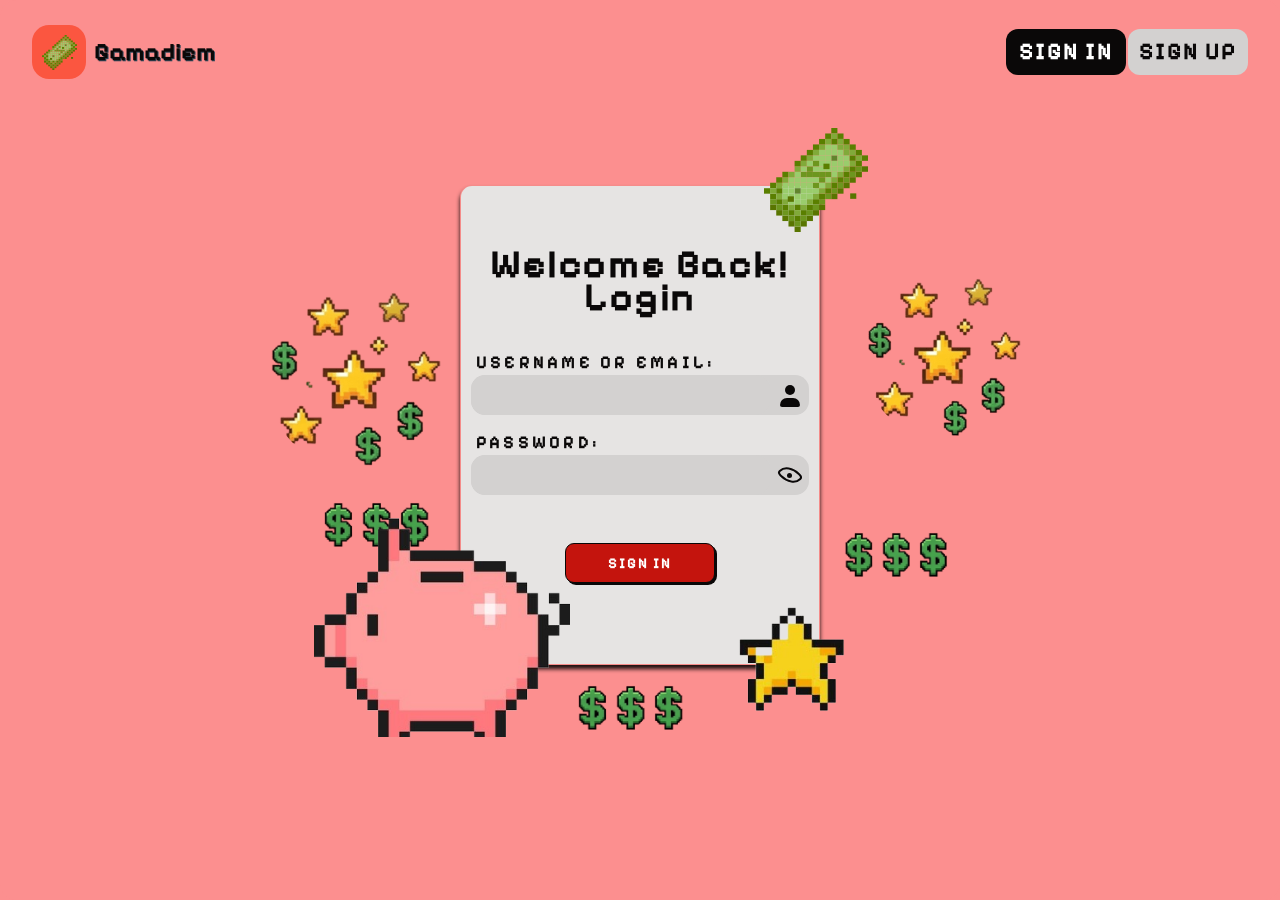
<file: index.html>
<!DOCTYPE html>
<html lang="id">

<head>
    <meta charset="UTF-8">
    <meta name="viewport" content="width=device-width, initial-scale=1.0">
    <title>Gamadiem — Financial & Lifestyle Optimizer UGM</title>
    <link rel="stylesheet" href="css/sign-in_sign-up.css">
</head>

<body>


    <div id="authView" class="auth-view">
        <header class="topbar">
            <a class="brand" href="#" aria-label="Gamadiem">
                <span class="brand-mark"><img src="assets/gamadiem-logo.svg" alt=""></span>
                <span class="brand-name">Gamadiem</span>
            </a>
            <nav class="auth-nav" aria-label="Akun">
                <button id="tabBtnSignIn" class="auth-nav-button active" type="button"
                    onclick="switchAuthMode('signin')">SIGN IN</button>
                <button id="tabBtnSignUp" class="auth-nav-button" type="button" onclick="switchAuthMode('signup')">SIGN
                    UP</button>
            </nav>
        </header>

        <main class="auth-stage">
            <img class="decor decor-bill" src="assets/gamadiem-logo.svg" alt="" aria-hidden="true">
            <img class="decor decor-left-stars" src="assets/star-cluster.png" alt="" aria-hidden="true">
            <img class="decor decor-right-stars" src="assets/star-cluster.png" alt="" aria-hidden="true">
            <img class="decor decor-left-cash" src="assets/cash-cluster.png" alt="" aria-hidden="true">
            <img class="decor decor-right-cash" src="assets/cash-cluster.png" alt="" aria-hidden="true">
            <img class="decor decor-bottom-cash" src="assets/cash-row.png" alt="" aria-hidden="true">
            <img class="decor decor-piggy" src="assets/piggy-bank.png" alt="" aria-hidden="true">
            <img class="decor decor-star" src="assets/pixel-star.png" alt="" aria-hidden="true">
            <!-- Placeholder: replace with the Figma export at assets/sunglasses.png when available. -->
            <div class="decor decor-sunglasses" aria-hidden="true"><span></span></div>

            <section class="auth-card" aria-labelledby="authTitleText">
                <div class="auth-heading">
                    <p class="welcome-copy">Welcome Back!</p>
                    <h1 id="authTitleText">Login</h1>
                </div>
                <div class="auth-body">
                    <div id="authAlertBox" class="retro-alert hidden" role="status" aria-live="polite"></div>

                    <form id="signInForm">
                        <div class="form-group">
                            <label for="loginEmail">USERNAME OR EMAIL:</label>
                            <div class="input-shell">
                                <input type="text" id="loginEmail" autocomplete="username" required>
                                <span class="field-icon user-icon" aria-hidden="true"></span>
                            </div>
                        </div>
                        <div class="form-group">
                            <label for="loginPassword">PASSWORD:</label>
                            <div class="input-shell password-shell">
                                <input type="password" id="loginPassword" autocomplete="current-password" required>
                                <button type="button" class="field-icon icon-button eye-icon"
                                    aria-label="Tampilkan password"
                                    onclick="togglePassword('loginPassword', this)"></button>
                            </div>
                        </div>
                        <button type="submit" class="btn btn-primary auth-submit">SIGN IN</button>
                    </form>

                    <form id="signUpForm" class="hidden signup-form">
                        <div class="form-group">
                            <label for="regName">NAMA PANGGILAN</label>
                            <input type="text" id="regName" autocomplete="name" required>
                        </div>
                        <div class="form-group">
                            <label for="regEmail">USERNAME OR EMAIL</label>
                            <input type="text" id="regEmail" autocomplete="username" required>
                        </div>
                        <div class="form-group">
                            <label for="regPassword">PASSWORD</label>
                            <input type="password" id="regPassword" minlength="4" autocomplete="new-password" required>
                        </div>
                        <div class="form-row">
                            <div class="form-group flex-1">
                                <label for="regAllowance">UANG SAKU (RP)</label>
                                <input type="text" id="regAllowance" inputmode="numeric" placeholder="2.500.000"
                                    oninput="formatRupiah(this)" required>
                            </div>
                            <div class="form-group flex-1">
                                <label for="regSavings">TARGET NABUNG (RP)</label>
                                <input type="text" id="regSavings" inputmode="numeric" placeholder="300.000"
                                    oninput="formatRupiah(this)" required>
                            </div>
                        </div>
                        <div class="form-group">
                            <label for="regDays">SIKLUS DANA (HARI)</label>
                            <input type="number" id="regDays" value="30" min="1" max="60" required>
                        </div>
                        <button type="submit" class="btn btn-primary auth-submit">CREATE ACCOUNT</button>
                    </form>
                </div>
            </section>
        </main>
    </div>
    <!-- =========================================================
         VIEW 2: MAIN APP LAYOUT (SIDEBAR + MAIN CONTENT)
         ========================================================= -->
    <div id="appLayout" class="app-container hidden">

        <!-- SIDEBAR NAVIGATION (#331E38) -->
        <aside class="sidebar">
            <div class="sidebar-brand">
                <h2>Gamadiem</h2>
                <span class="badge-ugm">UGM Edition</span>
            </div>

            <div class="user-profile-summary">
                <div class="avatar-circle" id="userAvatar">E</div>
                <div class="user-info">
                    <span class="user-name" id="displayUserName">Pengguna</span>
                    <span class="user-status">Mahasiswa UGM</span>
                </div>
            </div>

            <nav class="sidebar-menu">
                <button class="nav-btn active" onclick="switchTab('dashboardTab', this)">
                    <span class="icon">📊</span> Dashboard & Tracker
                </button>
                <button class="nav-btn" onclick="switchTab('historyTab', this)">
                    <span class="icon">📜</span> Histori Pembelian
                </button>
                <button class="nav-btn" onclick="switchTab('recommendationTab', this)">
                    <span class="icon">📍</span> Rekomendasi Kuliner
                </button>
            </nav>

            <div class="sidebar-footer">
                <button onclick="handleLogout()" class="btn-logout">
                    🔒 Keluar / Reset Data
                </button>
            </div>
        </aside>

        <!-- MAIN CONTENT AREA (#F0F3BD Background) -->
        <main class="main-content">

            <!-- TAB 1: DASHBOARD & INPUT SPENDING -->
            <section id="dashboardTab" class="tab-content active">
                <header class="content-header">
                    <div>
                        <h1>Atur & Kelola Alokasi Harian</h1>
                        <p>Pantau sisa dana bersih dan simulasikan pengeluaran harianmu.</p>
                    </div>
                    <div class="cycle-pill">
                        <span>Sisa Periode:</span>
                        <strong id="displayDaysLeft">30 Hari</strong>
                    </div>
                </header>

                <!-- METRICS GRID -->
                <div class="metrics-grid">
                    <div class="metric-card card-teal">
                        <h3>Dana Bersih Siap Pakai</h3>
                        <div class="metric-value" id="netBalanceDisplay">Rp 0</div>
                        <p class="metric-sub">Sudah dipotong target tabungan.</p>
                    </div>

                    <div class="metric-card card-amber">
                        <h3>Virtual Piggy Bank</h3>
                        <div class="metric-value" id="piggyBankDisplay">Rp 0</div>
                        <p class="metric-sub">Terlokasi aman untuk tabungan.</p>
                    </div>

                    <div class="metric-card card-purple">
                        <h3>Batas Aman Harian</h3>
                        <div class="metric-value" id="dailyLimitDisplay">Rp 0 / hari</div>
                        <p class="metric-sub">Batas belanja agar tabungan aman.</p>
                    </div>
                </div>

                <!-- SPENDING INPUT FORM (WHAT DO YOU WANT TO BUY?) -->
                <div class="card form-card">
                    <h2>What do you want to buy today? 🛒</h2>
                    <p class="card-subtitle">Input pengeluaranmu hari ini untuk menguji kelayakan anggaran.</p>

                    <form id="expenseForm">
                        <div class="form-row">
                            <div class="form-group flex-2">
                                <label for="expenseTitle">Nama Barang / Pengeluaran</label>
                                <input type="text" id="expenseTitle" placeholder="Contoh: Es Kopi Susu / Bayar Print"
                                    required>
                            </div>
                            <div class="form-group flex-1">
                                <label for="expenseAmount">Biaya (Rp)</label>
                                <input type="text" id="expenseAmount" placeholder="18.000" onkeyup="formatRupiah(this)"
                                    required>
                            </div>
                        </div>

                        <!-- CATEGORY SELECTION -->
                        <div class="form-group">
                            <label>Pilih Kategori</label>
                            <div class="category-grid">
                                <label class="category-option">
                                    <input type="radio" name="expenseCategory" value="Food" checked>
                                    <span class="cat-box">🍔 Makanan</span>
                                </label>
                                <label class="category-option">
                                    <input type="radio" name="expenseCategory" value="Transport">
                                    <span class="cat-box">🚗 Transport</span>
                                </label>
                                <label class="category-option">
                                    <input type="radio" name="expenseCategory" value="Keperluan Rumah">
                                    <span class="cat-box">🏠 Keperluan Rumah</span>
                                </label>
                                <label class="category-option">
                                    <input type="radio" name="expenseCategory" value="Tugas">
                                    <span class="cat-box">📚 Tugas / Akademik</span>
                                </label>
                            </div>
                        </div>

                        <div class="form-group">
                            <label for="expenseNote">Catatan Tambahan (Opsional)</label>
                            <input type="text" id="expenseNote"
                                placeholder="Catatan singkat (misal: beli di kantin MIPA)">
                        </div>

                        <button type="submit" class="btn btn-teal btn-full">
                            Simpan & Kurangi Anggaran Harian
                        </button>
                    </form>
                </div>
            </section>


            <!-- TAB 2: HISTORI PEMBELIAN -->
            <section id="historyTab" class="tab-content">
                <header class="content-header">
                    <div>
                        <h1>Histori Transaksi Pembelian</h1>
                        <p>Catatan lengkap semua pengeluaran yang pernah kamu input.</p>
                    </div>
                </header>

                <div class="card">
                    <div class="table-responsive">
                        <table class="history-table">
                            <thead>
                                <tr>
                                    <th>Tanggal / Waktu</th>
                                    <th>Item & Catatan</th>
                                    <th>Kategori</th>
                                    <th>Nominal</th>
                                    <th>Aksi</th>
                                </tr>
                            </thead>
                            <tbody id="historyTableBody">
                                <!-- Data transaksi dimasukkan lewat script.js -->
                            </tbody>
                        </table>
                    </div>
                </div>
            </section>


            <!-- TAB 3: REKOMENDASI KULINER & GMAPS API -->
            <section id="recommendationTab" class="tab-content">
                <header class="content-header">
                    <div>
                        <h1>Rekomendasi Kuliner Hemat UGM</h1>
                        <p>Cari rekomendasi tempat makan sesuai target harga dan anggaranmu.</p>
                    </div>
                </header>

                <div class="card form-card">
                    <div class="form-row">
                        <div class="form-group flex-2">
                            <label for="searchFoodName">Mau makan/minum apa?</label>
                            <input type="text" id="searchFoodName"
                                placeholder="Contoh: Nasi Rames / Es Teh / Ayam Geprek">
                        </div>
                        <div class="form-group flex-1">
                            <label for="searchMaxPrice">Batas Maksimal Harga (Rp)</label>
                            <input type="text" id="searchMaxPrice" placeholder="15.000" onkeyup="formatRupiah(this)">
                        </div>
                    </div>
                    <button onclick="handleFoodSearch()" class="btn btn-amber btn-full">
                        🔍 Cari Tempat Makan & Tampilkan Peta
                    </button>
                </div>

                <!-- 2-COLUMN SPLIT: RECS LIST & MAP EMBED -->
                <div class="recommendation-split">
                    <div class="recs-list" id="recommendationsList">
                        <!-- Kartu rekomendasi di-render via script.js -->
                    </div>

                    <div class="map-wrapper">
                        <div class="map-header">Peta Lokasi Interaktif UGM</div>
                        <iframe id="mapFrame" title="Google Maps Location"
                            src="https://maps.google.com/maps?q=Kantin+FMIPA+UGM&t=&z=15&ie=UTF8&iwloc=&output=embed">
                        </iframe>
                    </div>
                </div>
            </section>

        </main>
    </div>

    <!-- PENGHUBUNG JAVASCRIPT UTAMA -->
    <script src="js/finance.js"></script>
    <script src="js/sign-in_sign-up.js"></script>
</body>

</html>
</file>
<file: css/sign-in_sign-up.css>
@import url('https://fonts.googleapis.com/css2?family=Pixelify+Sans:wght@400;500;600;700&display=swap');

:root {
    --coral: #fc8f8f;
    --coral-deep: #fb5640;
    --paper: #e6e4e3;
    --input: #d3d1d0;
    --ink: #0a0808;
    --red: #c4140d;
    --green: #28b85d;
    --muted: #71696a;
    --white: #fff;
    --font-pixel: 'Pixelify Sans', monospace;
}

* {
    box-sizing: border-box;
}

html {
    min-width: 320px;
    background: var(--coral);
}

body {
    min-height: 100vh;
    margin: 0;
    overflow-x: hidden;
    border-radius: 16px;
    background: var(--coral);
    color: var(--ink);
    font-family: var(--font-pixel);
    line-height: 1.35;
}

button,
input {
    font: inherit;
}

button {
    color: inherit;
}

.hidden {
    display: none !important;
}

/* Sign-in screen */
.auth-view {
    position: relative;
    min-height: 100vh;
    overflow: hidden;
}

.topbar {
    position: relative;
    z-index: 2;
    display: flex;
    align-items: center;
    justify-content: space-between;
    gap: 20px;
    padding: 25px 32px;
}

.brand {
    display: inline-flex;
    align-items: center;
    gap: 8px;
    color: var(--ink);
    text-decoration: none;
}

.brand-mark {
    display: grid;
    width: 54px;
    height: 54px;
    place-items: center;
    border-radius: 17px;
    background: var(--coral-deep);
}

.brand-mark img {
    width: 35px;
    height: 35px;
    object-fit: contain;
}

.brand-name {
    font-size: 25px;
    font-weight: 700;
    line-height: 1;
    text-shadow: 1px 1px 0 #344b5c;
}

.auth-nav {
    display: flex;
    align-items: center;
    gap: 2px;
}

.auth-nav-button {
    width: 120px;
    min-height: 46px;
    border: 0;
    border-radius: 12px;
    background: var(--input);
    cursor: pointer;
    font-size: 24px;
    font-weight: 700;
    letter-spacing: 0.08em;
    transition: transform 120ms ease, background-color 120ms ease;
}

.auth-nav-button:hover {
    transform: translateY(-2px);
}

.auth-nav-button.active {
    background: var(--ink);
    color: var(--white);
}

.auth-stage {
    position: absolute;
    top: calc(50% - 25px);
    left: 50%;
    width: 360px;
    height: 480px;
    transform: translate(-50%, -50%);
}

.auth-card {
    position: relative;
    z-index: 1;
    width: 100%;
    height: 100%;
    overflow: visible;
    border: 1px solid rgba(255, 87, 85, 0.62);
    border-radius: 12px;
    background: var(--paper);
    box-shadow: 0 4px 4px rgba(0, 0, 0, 0.9);
}

.auth-heading {
    padding: 62px 12px 0;
    text-align: center;
}

.welcome-copy {
    margin: 0;
    font-size: 40px;
    font-weight: 700;
    letter-spacing: 0.04em;
    line-height: 0.82;
}

.auth-heading h1 {
    margin: 0;
    font-size: 40px;
    font-weight: 700;
    letter-spacing: 0.04em;
    line-height: 0.82;
}

.auth-body {
    padding: 0 10px;
    margin-top: 37px;
}

.form-group {
    display: flex;
    min-width: 0;
    flex-direction: column;
    margin: 0 0 10px;
}

.form-group label {
    margin: 0 0 5px 5px;
    font-size: 18px;
    font-weight: 700;
    letter-spacing: 0.18em;
    line-height: 1.3;
}

#signInForm .form-group:first-child label,
#signInForm .form-group:nth-child(2) label {
    margin-bottom: 1px;
}

#signInForm .form-group:nth-child(2) {
    margin-top: 16px;
}

.input-shell {
    display: flex;
    height: 40px;
    align-items: center;
    overflow: hidden;
    border-radius: 14px;
    background: var(--input);
}

.input-shell input,
.form-group>input {
    width: 100%;
    min-width: 0;
    height: 40px;
    padding: 0 12px;
    border: 0;
    border: 0;
    border-radius: 14px;
    outline: none;
    background: var(--input);
    color: var(--ink);
    font-size: 17px;
}

.input-shell input:focus,
.form-group>input:focus {
    box-shadow: inset 0 0 0 2px var(--ink);
}

.field-icon {
    display: grid;
    width: 39px;
    height: 100%;
    flex: 0 0 39px;
    place-items: center;
    font-family: Arial, sans-serif;
    font-size: 21px;
    font-weight: 700;
}

.icon-button {
    position: relative;
    padding: 0;
    border: 0;
    background: transparent;
    cursor: pointer;
}

.user-icon {
    position: relative;
}

.user-icon::before,
.user-icon::after {
    position: absolute;
    left: 50%;
    display: block;
    background: var(--ink);
    content: '';
    transform: translateX(-50%);
}

.user-icon::before {
    top: 10px;
    width: 10px;
    height: 10px;
    border-radius: 50%;
}

.user-icon::after {
    bottom: 8px;
    width: 20px;
    height: 9px;
    border-radius: 10px 10px 3px 3px;
}

.eye-icon {
    color: transparent;
}

.eye-icon::before {
    width: 18px;
    height: 12px;
    border: 2px solid var(--ink);
    border-radius: 75% 20%;
    content: '';
    transform: rotate(45deg);
}

.eye-icon::after {
    position: absolute;
    width: 5px;
    height: 5px;
    border-radius: 50%;
    background: var(--ink);
    content: '';
}

.eye-icon.is-visible::after {
    width: 7px;
    height: 7px;
}

.auth-submit {
    display: block;
    width: 150px;
    min-height: 40px;
    padding: 4px 10px;
    margin: 48px auto 0;
    border: 0;
    border-radius: 11px;
    background: var(--red);
    color: var(--white);
    cursor: pointer;
    font-size: 30px;
    font-weight: 700;
    letter-spacing: 0.12em;
    line-height: 1;
    transition: transform 120ms ease, filter 120ms ease;
}

.auth-submit:hover {
    filter: brightness(1.08);
    transform: translateY(-2px);
}

.retro-alert {
    position: relative;
    z-index: 2;
    padding: 8px 10px;
    margin: -20px 0 10px;
    border: 1px solid var(--ink);
    border-radius: 8px;
    background: var(--red);
    color: var(--white);
    font-size: 14px;
    font-weight: 600;
}

.retro-alert.alert-success {
    background: #168a43;
}

.decor {
    position: absolute;
    z-index: 2;
    max-width: none;
    height: auto;
    pointer-events: none;
    user-select: none;
}

.decor-bill {
    top: -57px;
    right: -58px;
    width: 124px;
    height: 104px;
    object-fit: contain;
}

.decor-left-stars {
    top: 96px;
    left: -195px;
    width: 186px;
    height: 189px;
    border-radius: 50%;
}

.decor-right-stars {
    top: 83px;
    left: 402px;
    width: 168px;
    height: 172px;
    border-radius: 50%;
}

.decor-left-cash {
    top: 296px;
    left: -144px;
    width: 129px;
    height: 88px;
    object-fit: contain;
}

.decor-right-cash {
    top: 327px;
    right: -143px;
    width: 126px;
    height: 86px;
    object-fit: contain;
}

.decor-bottom-cash {
    bottom: -73px;
    left: 110px;
    width: 129px;
    height: 60px;
    object-fit: contain;
}

.decor-piggy {
    bottom: -72px;
    left: -146px;
    width: 256px;
    height: 224px;
    border-radius: 51px;
    object-fit: cover;
}

.decor-star {
    right: -42px;
    bottom: -53px;
    width: 139px;
    height: 130px;
    object-fit: cover;
}

/* Replace this empty slot with the exported sunglasses illustration when available. */
.decor-sunglasses {
    top: -1px;
    left: -70px;
    width: 190px;
    height: 93px;
}

.signup-form {
    padding-bottom: 14px;
}

.signup-form .form-group {
    margin-bottom: 8px;
}

.signup-form .form-group label {
    font-size: 14px;
}

.signup-form .form-row {
    display: grid;
    grid-template-columns: repeat(2, minmax(0, 1fr));
    gap: 10px;
    align-items: end;
    margin-bottom: 23px;
    /* Tambahkan baris ini agar ada jarak ke bawah */
}

.signup-form .form-row .form-group {
    margin-bottom: 0;
}

.signup-form .form-row .form-group label {
    display: flex;
    align-items: flex-end;
    min-height: 2.6em;
    font-size: 13px;
    letter-spacing: 0.08em;
}

.signup-form .form-row .form-group {
    flex: 1;
}

.signup-form .form-group>input {
    font-size: 15px;
}

.signup-form .auth-submit {
    margin-top: 14px;
    font-size: 18px;
    letter-spacing: 0.06em;
}

.auth-stage.signup-mode {
    top: 50%;
    height: min(620px, calc(100vh - 130px));
    min-height: 540px;
}

.signup-mode .auth-card {
    overflow-y: auto;
}

.signup-mode .auth-heading {
    padding-top: 24px;
}

.signup-mode .auth-body {
    margin-top: 14px;
}

/* App dashboard */
.app-container {
    display: grid;
    min-height: 100vh;
    grid-template-columns: 248px minmax(0, 1fr);
    gap: 22px;
    padding: 24px;
}

.sidebar {
    position: sticky;
    top: 24px;
    display: flex;
    height: calc(100vh - 48px);
    min-height: 540px;
    flex-direction: column;
    padding: 24px 18px;
    border: 2px solid var(--ink);
    border-radius: 18px;
    background: var(--ink);
    color: var(--white);
}

.sidebar-brand h2 {
    margin: 0;
    font-size: 27px;
}

.badge-ugm {
    display: inline-block;
    padding: 2px 8px;
    border-radius: 999px;
    background: var(--coral);
    color: var(--ink);
    font-size: 13px;
    font-weight: 700;
}

.user-profile-summary {
    display: flex;
    align-items: center;
    gap: 10px;
    padding: 20px 0;
    margin: 18px 0;
    border-top: 1px solid #525252;
    border-bottom: 1px solid #525252;
}

.avatar-circle {
    display: grid;
    width: 42px;
    height: 42px;
    flex: 0 0 42px;
    place-items: center;
    border: 2px solid var(--ink);
    border-radius: 50%;
    background: var(--coral);
    color: var(--ink);
    font-size: 20px;
    font-weight: 700;
}

.user-info {
    display: grid;
    min-width: 0;
}

.user-name {
    overflow: hidden;
    font-size: 16px;
    font-weight: 700;
    text-overflow: ellipsis;
    white-space: nowrap;
}

.user-status {
    color: #d6d6d6;
    font-size: 13px;
}

.sidebar-menu {
    display: grid;
    gap: 8px;
}

.nav-btn,
.btn-logout {
    width: 100%;
    padding: 11px 12px;
    border: 1px solid transparent;
    border-radius: 10px;
    background: transparent;
    color: inherit;
    cursor: pointer;
    text-align: left;
    font-size: 15px;
}

.nav-btn:hover,
.nav-btn.active {
    border-color: var(--coral);
    background: var(--coral);
    color: var(--ink);
}

.nav-btn .icon {
    display: inline-block;
    width: 28px;
}

.sidebar-footer {
    margin-top: auto;
}

.btn-logout {
    border-color: #777;
}

.btn-logout:hover {
    background: #333;
}

.main-content {
    min-width: 0;
    padding: 10px 0;
}

.tab-content {
    display: none;
}

.tab-content.active {
    display: block;
}

.content-header {
    display: flex;
    align-items: flex-start;
    justify-content: space-between;
    gap: 20px;
    margin: 0 0 22px;
}

.content-header h1 {
    margin: 0;
    font-size: clamp(24px, 3vw, 36px);
}

.content-header p,
.card-subtitle {
    margin: 4px 0 0;
    color: var(--muted);
    font-size: 16px;
}

.cycle-pill {
    flex: 0 0 auto;
    padding: 9px 14px;
    border: 1px solid var(--ink);
    border-radius: 12px;
    background: var(--paper);
    font-size: 14px;
}

.cycle-pill strong {
    margin-left: 6px;
}

.metrics-grid {
    display: grid;
    grid-template-columns: repeat(3, minmax(0, 1fr));
    gap: 14px;
    margin-bottom: 18px;
}

.metric-card,
.card {
    padding: 18px;
    border: 1px solid var(--ink);
    border-radius: 14px;
    background: var(--paper);
    box-shadow: 3px 4px 0 var(--ink);
}

.metric-card h3 {
    margin: 0;
    font-size: 15px;
}

.metric-value {
    margin-top: 7px;
    font-size: clamp(20px, 2.4vw, 29px);
    font-weight: 700;
}

.card-teal .metric-value {
    color: #087e8b;
}

.card-amber .metric-value {
    color: #b26200;
}

.card-purple .metric-value {
    color: #713e88;
}

.metric-sub {
    margin: 5px 0 0;
    color: var(--muted);
    font-size: 13px;
}

.card {
    margin-bottom: 18px;
}

.card h2 {
    margin: 0;
    font-size: 23px;
}

.card-subtitle {
    margin: 3px 0 18px;
}

.form-row {
    display: flex;
    gap: 14px;
}

.flex-1 {
    flex: 1;
}

.flex-2 {
    flex: 2;
}

.form-card .form-group {
    flex: 1;
}

.form-card label {
    margin-left: 0;
    font-size: 14px;
}

.form-card input[type='text'],
.form-card input[type='number'] {
    height: 44px;
    border: 1px solid #6f6869;
    border-radius: 8px;
    background: #f7f5f4;
    font-size: 16px;
}

.category-grid {
    display: grid;
    grid-template-columns: repeat(4, minmax(0, 1fr));
    gap: 9px;
}

.category-option {
    position: relative;
    display: block;
    margin: 0;
}

.category-option input {
    position: absolute;
    width: 1px;
    height: 1px;
    opacity: 0;
}

.cat-box {
    display: grid;
    min-height: 44px;
    place-items: center;
    padding: 8px;
    border: 1px solid #6f6869;
    border-radius: 8px;
    background: #f7f5f4;
    cursor: pointer;
    text-align: center;
    font-size: 14px;
    transition: background-color 120ms ease, color 120ms ease;
}

.category-option input:focus-visible+.cat-box {
    outline: 3px solid var(--coral-deep);
    outline-offset: 2px;
}

.category-option input:checked+.cat-box {
    border-color: var(--ink);
    background: var(--ink);
    color: var(--white);
}

.btn {
    display: inline-flex;
    min-height: 44px;
    align-items: center;
    justify-content: center;
    padding: 10px 16px;
    border: 1px solid var(--ink);
    border-radius: 9px;
    box-shadow: 2px 2px 0 var(--ink);
    cursor: pointer;
    font-size: 15px;
    font-weight: 700;
}

.auth-card .auth-submit {
    display: flex;
    height: 40px;
    min-height: 40px;
}

.btn-full {
    width: 100%;
}

.btn-teal {
    background: #087e8b;
    color: var(--white);
}

.btn-amber {
    background: #f18f01;
    color: var(--ink);
}

.btn:hover {
    filter: brightness(1.08);
}

.table-responsive {
    overflow-x: auto;
}

.history-table {
    width: 100%;
    border-collapse: collapse;
    font-size: 15px;
}

.history-table th,
.history-table td {
    padding: 12px 10px;
    border-bottom: 1px solid #c9c4c3;
    text-align: left;
    vertical-align: top;
}

.history-table th {
    background: var(--input);
    font-size: 13px;
}

.history-table small {
    color: var(--muted);
    font-size: 13px;
}

.category-tag {
    display: inline-block;
    padding: 3px 8px;
    border-radius: 999px;
    background: var(--coral);
    font-size: 13px;
}

.expense-amount {
    color: var(--red);
    font-weight: 700;
    white-space: nowrap;
}

.delete-expense {
    padding: 4px 8px;
    border: 0;
    border-radius: 6px;
    background: transparent;
    color: var(--red);
    cursor: pointer;
}

.delete-expense:hover {
    background: #f5cecc;
}

.empty-state {
    padding: 18px;
    color: var(--muted);
    text-align: center !important;
}

.recommendation-split {
    display: grid;
    grid-template-columns: minmax(0, 1fr) minmax(0, 1fr);
    gap: 14px;
}

.rec-item {
    display: grid;
    width: 100%;
    gap: 3px;
    padding: 14px;
    margin-bottom: 10px;
    border: 1px solid var(--ink);
    border-left: 5px solid var(--green);
    border-radius: 10px;
    background: var(--paper);
    cursor: pointer;
    text-align: left;
}

.rec-item:hover {
    background: #f4d2d1;
}

.rec-title {
    font-size: 17px;
    font-weight: 700;
}

.rec-location {
    color: var(--muted);
    font-size: 14px;
}

.rec-price {
    font-size: 14px;
    font-weight: 700;
}

.map-wrapper {
    min-height: 300px;
    overflow: hidden;
    border: 1px solid var(--ink);
    border-radius: 12px;
    background: var(--paper);
}

.map-header {
    padding: 10px 14px;
    font-size: 16px;
    font-weight: 700;
}

.map-wrapper iframe {
    display: block;
    width: 100%;
    height: 270px;
    border: 0;
}

@media (max-width: 900px) {
    .app-container {
        grid-template-columns: 1fr;
        gap: 16px;
        padding: 16px;
    }

    .sidebar {
        position: static;
        height: auto;
        min-height: 0;
        padding: 16px;
    }

    .user-profile-summary {
        padding: 12px 0;
        margin: 12px 0;
    }

    .sidebar-menu {
        grid-template-columns: repeat(3, minmax(0, 1fr));
    }

    .nav-btn {
        text-align: center;
    }

    .sidebar-footer {
        margin-top: 14px;
    }

    .metrics-grid {
        grid-template-columns: repeat(2, minmax(0, 1fr));
    }

    .recommendation-split {
        grid-template-columns: 1fr;
    }
}

@media (max-width: 640px) {
    .topbar {
        gap: 10px;
        padding: 16px;
    }

    .brand {
        gap: 6px;
    }

    .brand-mark {
        width: 42px;
        height: 42px;
        border-radius: 13px;
    }

    .brand-mark img {
        width: 28px;
        height: 28px;
    }

    .brand-name {
        font-size: 19px;
    }

    .auth-nav-button {
        width: 82px;
        min-height: 40px;
        border-radius: 10px;
        font-size: 17px;
    }

    .auth-stage {
        top: calc(50% + 15px);
        width: min(360px, calc(100vw - 32px));
    }

    .auth-heading {
        padding-top: 66px;
    }

    .welcome-copy {
        font-size: 33px;
    }

    .auth-heading h1 {
        font-size: 33px;
    }

    .auth-body {
        margin-top: 30px;
    }

    .form-group label {
        font-size: 15px;
    }

    .decor-left-stars,
    .decor-right-stars,
    .decor-left-cash,
    .decor-right-cash,
    .decor-sunglasses {
        display: none;
    }

    .decor-bill {
        top: -32px;
        right: -12px;
        width: 82px;
        height: 72px;
    }

    .decor-piggy {
        bottom: -28px;
        left: -30px;
        width: 115px;
        height: 101px;
        border-radius: 24px;
    }

    .decor-star {
        right: -12px;
        bottom: -22px;
        width: 74px;
        height: 69px;
    }

    .decor-bottom-cash {
        bottom: -25px;
        left: 36%;
        width: 90px;
        height: 42px;
    }

    .auth-stage.signup-mode {
        top: calc(50% + 12px);
        height: min(650px, calc(100vh - 104px));
        min-height: 520px;
    }

    .signup-mode .auth-heading {
        padding-top: 18px;
    }

    .signup-mode .auth-body {
        margin-top: 12px;
    }

    .app-container {
        padding: 10px;
    }

    .sidebar-menu {
        grid-template-columns: 1fr;
    }

    .nav-btn {
        text-align: left;
    }

    .main-content {
        padding: 4px 0;
    }

    .content-header {
        flex-direction: column;
        gap: 10px;
    }

    .metrics-grid {
        grid-template-columns: 1fr;
    }

    .form-row {
        flex-direction: column;
        gap: 0;
    }

    .category-grid {
        grid-template-columns: repeat(2, minmax(0, 1fr));
    }

    .history-table {
        min-width: 680px;
    }

    .card {
        padding: 14px;
    }
}

@media (prefers-reduced-motion: reduce) {

    *,
    *::before,
    *::after {
        scroll-behavior: auto !important;
        transition-duration: 0.01ms !important;
    }
}
</file>
<file: css/dashboard.css>
:root {
  --red: #d90a0a;
  --selected: #fb5640;
  --pink: #fc8f8f;
  --card-pink: #ff2d55;
  --card-dark: #050000;
  --form: #852221;
  --wishlist: #633b48;
  --green: #34c759;
  --font: "Pixelify Sans", "Courier New", monospace;
}

* { box-sizing: border-box; }

html { min-width: 320px; }

body {
  min-width: 320px;
  min-height: 100vh;
  margin: 0;
  overflow-x: hidden;
  background: var(--pink);
  color: #050000;
  font-family: var(--font);
  font-weight: 500;
}

button, input { font: inherit; }
button, a { -webkit-tap-highlight-color: transparent; }

.sidebar {
  position: fixed;
  z-index: 3;
  inset: 0 auto 0 0;
  width: 256px;
  min-height: 100vh;
  background: var(--red);
  border-right: 1px solid #ffc0c0;
  box-shadow: 0 4px 4px rgba(0, 0, 0, .25);
}

.brand {
  height: 109px;
  display: flex;
  align-items: center;
  gap: 10px;
  padding-left: 27px;
  color: #291ce8;
  text-decoration: none;
  border-bottom: 1px solid rgba(255, 255, 255, .6);
}

.brand-icon {
  width: 54px;
  height: 54px;
  display: grid;
  flex: 0 0 auto;
  place-items: center;
  background: var(--selected);
  border-radius: 16px;
}

.brand-icon img { width: 35px; height: 35px; }
.brand-name { font-family: var(--font); font-size: 20px; font-weight: 600; text-shadow: 0 4px 4px rgba(0, 0, 0, .25); }

.navigation { display: flex; flex-direction: column; gap: 8px; padding-top: 23px; }
.nav-item {
  min-height: 42px;
  display: flex;
  align-items: center;
  gap: 20px;
  padding: 4px 24px;
  color: #050000;
  text-decoration: none;
  border-radius: 0 16px 16px 0;
  font-size: 20px;
  line-height: 1.05;
  text-shadow: 0 4px 4px rgba(0, 0, 0, .25);
}

.nav-item img { width: 38px; height: 34px; flex: 0 0 auto; object-fit: contain; }
.nav-item.recommendation { min-height: 56px; gap: 20px; }
.nav-item.recommendation img { width: 38px; height: 34px; }
.nav-item.active { background: var(--selected); }
.nav-item:hover:not(.active) { background: rgba(251, 86, 64, .75); }
.nav-item:last-child { position: absolute; bottom: 40px; left: 0; width: 100%; }

.main { min-height: 100vh; margin-left: 256px; }
.topbar {
  height: 109px;
  display: flex;
  justify-content: space-between;
  align-items: flex-start;
  padding: 32px 55px 0;
  background: var(--red);
  border-bottom: 2px solid rgba(255, 255, 255, .65);
}

.search {
  width: 380px;
  height: 42px;
  display: flex;
  align-items: center;
  gap: 14px;
  padding: 0 14px;
  background: var(--pink);
  border-radius: 14px;
}

.search img { width: 28px; height: 28px; flex: 0 0 auto; object-fit: contain; }
.search input { width: 100%; min-width: 0; border: 0; outline: 0; background: transparent; color: #050000; font-size: 20px; }
.search input::placeholder { color: rgba(0, 0, 0, .55); opacity: 1; text-shadow: 0 4px 4px rgba(0, 0, 0, .25); }
.topbar-user {
  min-width: 0;
  max-width: 250px;
  display: flex;
  align-items: center;
  gap: 9px;
  margin-left: auto;
  padding: 4px 13px 4px 5px;
  overflow: hidden;
  color: #050000;
  background: var(--pink);
  border-radius: 14px;
  font-size: 18px;
  text-shadow: none;
}
.topbar-avatar {
  width: 34px;
  height: 34px;
  display: grid;
  flex: 0 0 auto;
  place-items: center;
  color: var(--pink);
  background: var(--red);
  border-radius: 10px;
  font-size: 18px;
  font-weight: 700;
}
.topbar-user-name { min-width: 0; overflow: hidden; text-overflow: ellipsis; white-space: nowrap; }

.content { max-width: 1500px; margin: 0 auto; padding: 18px 27px 67px 46px; }
.page-heading { min-height: 84px; display: flex; align-items: center; gap: 22px; }
.page-heading h1 { margin: 0; font-size: 40px; line-height: 1.15; font-weight: 500; text-shadow: 0 4px 4px rgba(0, 0, 0, .25); white-space: nowrap; transform: translateY(-10px); }
.date { padding-top: 7px; font-size: 20px; line-height: 1.2; text-shadow: 0 4px 4px rgba(0, 0, 0, .25); white-space: nowrap; }

.cards {
  display: grid;
  grid-template-columns: 1.2fr 1fr 1fr;
  gap: 26px;
}

.card {
  position: relative;
  height: 168px;
  min-width: 0;
  padding: 15px 17px;
  overflow: visible;
  border-radius: 12px;
  box-shadow: 0 4px 4px rgba(0, 0, 0, .25);
}

.spendable { color: #eaffef; background: var(--red); }
.piggy { color: #050000; background: var(--card-pink); }
.safe { color: var(--pink); background: var(--card-dark); }
.card h2 { position: relative; z-index: 1; margin: 0; font-size: 27.7px; line-height: 1.25; font-weight: 500; white-space: nowrap; }
.amount { position: relative; z-index: 1; margin: 44px 0 0; font-size: 40px; line-height: 1; font-weight: 500; white-space: nowrap; text-shadow: 0 4px 4px rgba(0, 0, 0, .25); }
.piggy .amount, .safe .amount { margin-top: 42px; }
.money-icon { position: absolute; z-index: 1; top: 7px; right: 12px; color: var(--green); font-size: 45px; line-height: 1.15; }
.sunglasses { position: absolute; z-index: 2; top: -29px; left: 138px; width: 108px; height: 40px; object-fit: contain; }
.piggy-sticker { position: absolute; top: 13px; right: 14px; width: 38px; height: 38px; object-fit: contain; }
.alert-sticker { position: absolute; top: 48px; right: 0; width: 98px; height: 113px; object-fit: contain; }
.pixel-art { image-rendering: pixelated; }

.lower {
  min-width: 0;
  display: grid;
  grid-template-columns: minmax(0, 622px) minmax(0, 411px);
  align-items: start;
  gap: 53px;
  padding-left: 3px;
  margin-top: 55px;
}

.buy-form, .wishlist { position: relative; min-width: 0; width: 100%; border-radius: 12px; box-shadow: 0 4px 4px rgba(0, 0, 0, .25); }
.buy-form {
  min-height: 523px;
  padding: 21px 21px 10px 27px;
  color: #eaffef;
  background: var(--form);
}

.buy-form h2 { margin: 0 95px 11px -6px; font-size: 36px; line-height: 1.25; font-weight: 500; white-space: nowrap; text-shadow: 0 4px 4px rgba(0, 0, 0, .25); }
.notepad-sticker { position: absolute; top: 13px; right: 21px; width: 90px; height: 79px; object-fit: contain; }
.field label, .category-field legend { display: block; margin: 0 0 4px; padding: 0; color: var(--red); font-size: 27.7px; line-height: 1.25; text-shadow: 0 4px 4px rgba(0, 0, 0, .25); }
.field input {
  width: 100%;
  height: 43px;
  display: block;
  padding: 0 11px;
  color: #050000;
  background: #d9d9d9;
  border: 0;
  border-radius: 8px;
  outline: 0;
  font-size: 16px;
}

.field input::placeholder { color: rgba(0, 0, 0, .32); opacity: 1; }
.field input:focus { box-shadow: 0 0 0 3px #ffd6d6; }
.buy-form > .field + .field { margin-top: 10px; }
.category-field { min-width: 0; margin: 10px 0 9px; padding: 0; border: 0; }
.categories { width: 558px; max-width: 100%; display: flex; justify-content: space-between; gap: 0; }
.cat {
  width: 123px;
  min-width: 0;
  flex: 0 1 123px;
  height: 43px;
  padding: 0 5px;
  color: #050000;
  background: #d9d9d9;
  border: 2px solid transparent;
  border-radius: 9px;
  font-size: 20px;
  cursor: pointer;
  transition: background-color .15s ease, border-color .15s ease, box-shadow .15s ease;
}

.cat.active { background: var(--selected); border-color: #7e211c; box-shadow: 2px 2px 0 rgba(0, 0, 0, .22); }
.cat:hover { background: #ffc1b5; border-color: #b52a25; }
.cat.active:hover { background: #f24b38; }
.notes-field { margin-top: 9px; }
.submit {
  width: 361px;
  max-width: 100%;
  height: 52px;
  display: block;
  margin: 18px auto 0;
  padding: 0 10px;
  color: #050000;
  background: #b88054;
  border: 0;
  border-radius: 10px;
  font-size: 27.7px;
  line-height: 1.1;
  text-shadow: 0 4px 4px rgba(0, 0, 0, .25);
  cursor: pointer;
}

.submit:hover { background: #d29463; }

.wishlist {
  height: 523px;
  margin-top: 0;
  padding: 7px 17px 12px;
  overflow: visible;
  color: #eaffef;
  background: var(--wishlist);
}

.wishlist h2 { margin: 0; color: var(--pink); font-size: 32px; line-height: 1.35; font-weight: 500; text-shadow: 0 4px 4px rgba(0, 0, 0, .25); }
.wishlist h3 { margin: 2px 0 0; color: #eaffef; font-size: 27.7px; line-height: 35px; font-weight: 500; text-shadow: 0 4px 4px rgba(0, 0, 0, .25); }
.wishlist-form { display: flex; flex-direction: column; align-items: flex-start; }
.visually-hidden { position: absolute; width: 1px; height: 1px; padding: 0; margin: -1px; overflow: hidden; clip: rect(0, 0, 0, 0); white-space: nowrap; border: 0; }
.wishlist-form input {
  width: 100%;
  height: 43px;
  padding: 0 11px;
  color: #050000;
  background: #d9d9d9;
  border: 0;
  border-radius: 8px;
  outline: 0;
  font-size: 16px;
}
.wishlist-form #wishlistItemName { width: 374px; max-width: 100%; }
.wishlist-form #wishlistPrice { width: 374px; max-width: calc(100% - 3px); margin: 3px 0 0 3px; }
.wishlist-form input::placeholder { color: rgba(0, 0, 0, .32); opacity: 1; }
.wishlist-form input:focus { box-shadow: 0 0 0 3px #ffd6d6; }
.wishlist-price-label { margin-top: -6px; color: #eaffef; font-size: 27.7px; line-height: 35px; text-shadow: 0 4px 4px rgba(0, 0, 0, .25); }
.wishlist-submit {
  position: relative;
  left: 6px;
  width: 163px;
  height: 52px;
  margin: 9px auto 0;
  color: #050000;
  background: #b88054;
  border: 0;
  border-radius: 10px;
  font-size: 27.7px;
  cursor: pointer;
}
.wishlist-submit:hover { background: #d29463; }
.wishlist-divider { height: 1px; margin: 15px -21px 5px -17px; background: rgba(255, 255, 255, .6); }
.wishlist ul { max-height: 223px; overflow-y: auto; list-style: none; margin: 0; padding: 0; }
.wishlist li { min-height: 42px; display: flex; align-items: flex-start; justify-content: space-between; gap: 10px; font-size: 27.7px; line-height: 1.2; text-shadow: 0 4px 4px rgba(0, 0, 0, .25); }
.wishlist li > span:first-child { min-width: 0; overflow: hidden; text-overflow: ellipsis; white-space: nowrap; }
.wishlist li.wishlist-empty { min-height: 0; color: rgba(234, 255, 239, .62); font-size: 16px; }
.wishlist .price { color: var(--green); white-space: nowrap; }
.star-sticker { position: absolute; z-index: 1; top: -48px; right: -36px; width: 116px; height: 103px; object-fit: contain; }
.necklace-sticker { position: absolute; top: 14px; left: 164px; width: 38px; height: 32px; object-fit: contain; }

.feedback {
  position: fixed;
  z-index: 10;
  right: 24px;
  bottom: 24px;
  max-width: min(420px, calc(100vw - 32px));
  padding: 12px 18px;
  color: #fff4d8;
  background: #302322;
  border: 2px solid #ffe36e;
  border-radius: 8px;
  box-shadow: 4px 4px 0 rgba(0, 0, 0, .28);
  font-size: 16px;
  opacity: 0;
  pointer-events: none;
  transform: translateY(12px);
  transition: opacity .18s ease, transform .18s ease;
}
.feedback.visible { opacity: 1; transform: translateY(0); }
.feedback.error { color: #fff; background: #9c2020; border-color: #ffd1d1; }

.logout-modal {
  position: fixed;
  z-index: 20;
  inset: 0;
  display: grid;
  place-items: center;
  padding: 20px;
  background: rgba(5, 0, 0, .72);
}
.logout-modal.hidden { display: none; }
.logout-dialog {
  width: min(440px, 100%);
  padding: 24px;
  color: var(--pink);
  background: var(--card-dark);
  border: 4px solid var(--red);
  border-radius: 8px;
  box-shadow: 6px 6px 0 rgba(5, 0, 0, .55);
  text-align: center;
}
.logout-dialog h2 { margin: 0 0 12px; color: var(--red); font-size: 30px; }
.logout-dialog p { margin: 0; color: var(--pink); font-size: 22px; line-height: 1.35; }
.logout-actions { display: flex; justify-content: center; gap: 12px; margin-top: 22px; }
.logout-actions button {
  min-width: 120px;
  min-height: 44px;
  padding: 8px 14px;
  color: var(--card-dark);
  border: 2px solid var(--pink);
  border-radius: 6px;
  cursor: pointer;
  font-size: 19px;
}
.logout-confirm { background: var(--red); }
.logout-cancel { background: var(--pink); }
.logout-actions button:hover { filter: brightness(1.15); }

:focus-visible { outline: 3px solid #ffe36e; outline-offset: 3px; }

@media (max-width: 1280px) {
  .content { padding-right: 24px; padding-left: 32px; }
  .topbar { padding-left: 32px; }
  .cards { gap: 18px; }
  .card h2 { font-size: 23px; }
  .amount { font-size: 33px; }
  .money-icon { font-size: 37px; }
  .lower { grid-template-columns: minmax(0, 1.4fr) minmax(300px, .92fr); gap: 40px; }
  .buy-form h2 { font-size: 31px; }
  .field label, .category-field legend { font-size: 24px; }
  .categories { gap: 10px; }
  .cat { font-size: 16px; }
  .wishlist { padding-right: 17px; padding-left: 17px; }
  .wishlist li { font-size: 22px; }
  .necklace-sticker { left: 152px; }
}

@media (max-width: 1100px) {
  .sidebar { width: 76px; }
  .brand { justify-content: center; padding: 0; }
  .brand-icon { width: 48px; height: 48px; }
  .brand-name, .nav-item span { display: none; }
  .navigation { align-items: center; }
  .nav-item { width: 58px; justify-content: center; padding: 4px 8px; border-radius: 12px; }
  .nav-item.recommendation { min-height: 48px; }
  .nav-item img, .nav-item.recommendation img { width: 32px; height: 32px; }
  .main { margin-left: 76px; }
  .content { padding-left: 28px; }
  .cards { grid-template-columns: repeat(2, minmax(0, 1fr)); }
  .safe { grid-column: 1 / -1; }
  .lower { grid-template-columns: 1fr; gap: 26px; padding-left: 0; }
  .wishlist { width: min(100%, 520px); margin-top: 0; }
}

@media (max-width: 620px) {
  .sidebar { position: static; width: 100%; min-height: 0; height: 70px; border-right: 0; }
  .brand { height: 70px; justify-content: flex-start; padding-left: 18px; border-bottom: 0; }
  .brand-name { display: inline; }
  .sidebar { height: auto; }
  .navigation { display: flex; flex-direction: row; gap: 4px; overflow-x: auto; padding: 0 8px 8px; }
  .nav-item { position: static; width: auto; min-height: 38px; flex: 0 0 auto; padding: 4px 9px; border-radius: 10px; font-size: 14px; }
  .nav-item:last-child { position: static; width: auto; left: auto; bottom: auto; }
  .nav-item.recommendation { min-height: 38px; gap: 9px; }
  .nav-item img, .nav-item.recommendation img { width: 24px; height: 24px; }
  .nav-item span { display: inline; }
  .main { margin-left: 0; }
  .topbar { height: 70px; align-items: center; gap: 8px; padding: 14px 18px; }
  .search { width: auto; min-width: 0; height: 42px; flex: 1 1 auto; padding: 0 10px; }
  .search input { font-size: 16px; }
  .topbar-user { max-width: 140px; gap: 6px; padding: 3px 8px 3px 4px; font-size: 13px; }
  .topbar-avatar { width: 30px; height: 30px; font-size: 16px; }
  .content { padding: 16px 18px 35px; }
  .page-heading { min-height: 78px; align-items: flex-start; flex-direction: column; justify-content: center; gap: 1px; }
  .page-heading h1 { font-size: 31px; white-space: normal; }
  .date { padding: 0; font-size: 16px; }
  .cards { grid-template-columns: 1fr; gap: 16px; }
  .safe { grid-column: auto; }
  .card { height: 150px; }
  .card h2 { font-size: 24px; }
  .amount, .piggy .amount, .safe .amount { margin-top: 34px; font-size: 32px; }
  .lower { margin-top: 25px; }
  .buy-form { min-height: 0; padding: 20px 16px 16px; }
  .buy-form h2 { margin-right: 56px; margin-bottom: 21px; font-size: 25px; white-space: normal; }
  .notepad-sticker { top: 9px; right: 8px; width: 53px; height: 53px; }
  .field label, .category-field legend { font-size: 21px; }
  .categories { width: 100%; display: grid; grid-template-columns: repeat(2, minmax(0, 1fr)); gap: 9px; }
  .cat { width: auto; font-size: 17px; }
  .submit { margin-top: 16px; font-size: 21px; }
  .wishlist { height: 523px; min-height: 0; padding: 12px 14px 15px; }
  .wishlist h2 { font-size: 28px; }
  .wishlist h3, .wishlist-price-label { font-size: 22px; }
  .wishlist-form #wishlistItemName, .wishlist-form #wishlistPrice { width: 100%; max-width: 100%; margin-left: 0; }
  .wishlist-submit { left: 0; }
  .wishlist li { min-height: 40px; font-size: clamp(17px, 5vw, 23px); }
  .star-sticker { width: 82px; height: 74px; top: -34px; right: -10px; }
  .necklace-sticker { left: 136px; top: 16px; width: 34px; height: 28px; }
  .logout-dialog { padding: 20px 16px; }
  .logout-dialog h2 { font-size: 26px; }
  .logout-dialog p { font-size: 19px; }
  .logout-actions { gap: 8px; }
  .logout-actions button { min-width: 0; flex: 1; font-size: 17px; }
}

@media (max-width: 370px) {
  .card h2 { font-size: 21px; }
  .amount, .piggy .amount, .safe .amount { font-size: 28px; }
  .money-icon { font-size: 31px; }
}

@media (prefers-reduced-motion: reduce) {
  *, *::before, *::after { scroll-behavior: auto !important; transition-duration: .01ms !important; }
}
</file>
<file: css/history.css>
:root {
  --history-card: #ffe8e8;
  --history-panel: #ffc7c7;
  --history-track: #ff9191;
  --history-ink: #401414;
}

.history-content {
  max-width: 1500px;
  padding-top: 4px;
}

.history-heading {
  position: relative;
  min-height: 77px;
  padding-top: 0;
  color: var(--history-ink);
}

.history-heading h1 {
  margin: 0;
  font-size: 38px;
  font-weight: 700;
  line-height: 1.15;
}

.history-heading p {
  margin: 0;
  font-size: 17px;
}

.history-sparkle {
  position: absolute;
  top: 0;
  left: 330px;
  width: 67px;
  height: 45px;
  object-fit: contain;
}

.history-stats {
  display: grid;
  grid-template-columns: repeat(3, 195px);
  gap: 15px;
  margin: 4px 0 17px;
}

.history-stat {
  min-height: 105px;
  padding: 12px 16px;
  border-radius: 14px;
  background: var(--history-card);
  color: var(--history-ink);
}

.history-stat h2,
.history-stat small {
  margin: 0;
  font-size: 13px;
  line-height: 1.4;
}

.history-stat p {
  margin: 6px 0 2px;
  color: var(--red);
  font-size: 24px;
  font-weight: 700;
  line-height: 1.25;
}

.history-stat small {
  display: block;
  font-size: 11px;
}

.history-filters {
  display: flex;
  flex-wrap: wrap;
  gap: 10px;
  margin-bottom: 15px;
}

.history-filter {
  min-width: 72px;
  min-height: 38px;
  padding: 5px 16px;
  border: 0;
  border-radius: 18px;
  background: var(--history-card);
  color: var(--history-ink);
  cursor: pointer;
  font-size: 16px;
  font-weight: 700;
}

.history-filter.active,
.history-filter:hover {
  background: var(--red);
  color: var(--history-card);
}

.history-layout {
  display: grid;
  grid-template-columns: minmax(0, 650px) minmax(320px, 385px);
  align-items: start;
  gap: 35px;
}

.history-list-column,
.history-aside {
  min-width: 0;
}

.history-visually-hidden {
  position: absolute;
  width: 1px;
  height: 1px;
  padding: 0;
  margin: -1px;
  overflow: hidden;
  clip: rect(0, 0, 0, 0);
  white-space: nowrap;
  border: 0;
}

.date-group + .date-group {
  margin-top: 14px;
}

.date-group-heading {
  position: relative;
  margin: 0 0 8px;
  color: var(--history-ink);
  font-size: 15px;
  font-weight: 700;
  text-transform: uppercase;
}

.date-group-heading img {
  position: absolute;
  top: -10px;
  left: -40px;
  width: 88px;
  height: 58px;
  object-fit: contain;
  pointer-events: none;
}

.transaction-row {
  position: relative;
  display: grid;
  min-height: 88px;
  grid-template-columns: 38px minmax(0, 1fr) auto;
  align-items: center;
  gap: 12px;
  padding: 12px 14px 12px 16px;
  margin-bottom: 10px;
  border-radius: 14px;
  background: var(--history-card);
  color: var(--history-ink);
}

.transaction-icon {
  display: grid;
  width: 34px;
  height: 34px;
  place-items: center;
  font-size: 28px;
}

.transaction-icon img {
  width: 29px;
  height: 34px;
  object-fit: contain;
  image-rendering: pixelated;
}

.transaction-info {
  min-width: 0;
}

.transaction-info h3 {
  overflow: hidden;
  margin: 0;
  font-size: 21px;
  line-height: 1.2;
  text-overflow: ellipsis;
  white-space: nowrap;
}

.transaction-info p {
  overflow: hidden;
  margin: 3px 0 0;
  color: rgba(64, 20, 20, .85);
  font-size: 15px;
  line-height: 1.25;
  text-overflow: ellipsis;
  white-space: nowrap;
}

.transaction-amount {
  align-self: center;
  color: var(--red);
  font-size: 19px;
  font-weight: 700;
  white-space: nowrap;
}

.transaction-time {
  position: absolute;
  right: 12px;
  bottom: 7px;
  color: var(--history-ink);
  font-size: 12px;
}

.transaction-sticker {
  position: absolute;
  top: -25px;
  right: -27px;
  width: 62px;
  height: 41px;
  object-fit: contain;
  image-rendering: pixelated;
  pointer-events: none;
}

.history-empty {
  padding: 28px 18px;
  border-radius: 14px;
  background: var(--history-card);
  color: rgba(64, 20, 20, .72);
  text-align: center;
}

.history-aside {
  position: relative;
  display: grid;
  gap: 23px;
  margin-top: -53px;
}

.history-panel {
  position: relative;
  padding: 19px 24px;
  border-radius: 16px;
  background: var(--history-panel);
  color: var(--history-ink);
}

.spending-panel {
  min-height: 230px;
}

.history-panel h2 {
  margin: 0;
  font-size: 19px;
  text-transform: uppercase;
}

.spending-total {
  margin: 18px 0 0;
  color: var(--red);
  font-size: 32px;
  font-weight: 700;
  line-height: 1.2;
}

.spending-period {
  margin: 2px 0 0;
  font-size: 14px;
}

.spending-trend {
  min-height: 20px;
  margin: 12px 0 8px;
  font-size: 14px;
  font-weight: 700;
}

.spending-trend.trend-up { color: var(--red); }
.spending-trend.trend-down { color: #0d8c38; }
.spending-trend.trend-flat { color: var(--history-ink); }

.history-panel h3 {
  margin: 0;
  font-size: 13px;
  text-transform: uppercase;
}

.weekly-bars {
  position: absolute;
  right: 25px;
  bottom: 20px;
  display: flex;
  height: 78px;
  align-items: flex-end;
  gap: 10px;
}

.weekly-bar {
  width: 15px;
  min-height: 7px;
  border-radius: 5px;
  background: #fa5740;
}

.categories-panel {
  min-height: 275px;
  padding-top: 20px;
}

.top-categories {
  display: grid;
  gap: 12px;
  margin-top: 20px;
}

.top-category {
  display: grid;
  grid-template-columns: minmax(0, 1fr) auto;
  gap: 6px 10px;
  color: var(--history-ink);
  font-size: 15px;
  font-weight: 700;
}

.top-category-amount {
  color: var(--red);
  white-space: nowrap;
}

.category-track {
  height: 8px;
  grid-column: 1 / -1;
  overflow: hidden;
  border-radius: 6px;
  background: var(--history-track);
}

.category-track span {
  display: block;
  height: 100%;
  border-radius: inherit;
  background: var(--red);
}

.history-note {
  margin: 0;
  color: var(--history-ink);
  font-size: 14px;
  text-align: center;
}

.history-wallet {
  position: fixed;
  z-index: 1;
  right: -9px;
  top: 75vh;
  width: 182px;
  height: 121px;
  object-fit: contain;
  pointer-events: none;
  image-rendering: pixelated;
}

@media (max-width: 1280px) {
  .history-layout {
    grid-template-columns: minmax(0, 1.55fr) minmax(300px, .92fr);
    gap: 28px;
  }
}

@media (max-width: 1100px) {
  .history-layout {
    grid-template-columns: minmax(0, 1fr);
    gap: 20px;
  }

  .history-aside {
    grid-template-columns: repeat(2, minmax(0, 1fr));
    gap: 18px;
    margin-top: 0;
  }

  .history-note {
    grid-column: 1 / -1;
  }

  .history-wallet {
    width: 120px;
    height: 80px;
  }
}

@media (max-width: 620px) {
  .history-content {
    padding-top: 12px;
  }

  .history-heading {
    min-height: 78px;
  }

  .history-heading h1 {
    max-width: calc(100% - 55px);
    font-size: 31px;
  }

  .history-heading p {
    max-width: 95%;
    font-size: 15px;
  }

  .history-sparkle {
    left: auto;
    right: 0;
    width: 52px;
    height: 38px;
  }

  .history-stats {
    grid-template-columns: repeat(2, minmax(0, 1fr));
    gap: 10px;
  }

  .history-stat {
    min-height: 98px;
    padding: 11px;
  }

  .history-stat:last-child {
    grid-column: 1 / -1;
  }

  .history-stat p {
    font-size: 21px;
  }

  .history-filters {
    gap: 7px;
  }

  .history-filter {
    min-height: 35px;
    padding: 5px 12px;
    font-size: 14px;
  }

  .transaction-row {
    grid-template-columns: 32px minmax(0, 1fr);
    gap: 8px;
    padding: 10px 12px;
  }

  .transaction-info h3 {
    font-size: 18px;
  }

  .transaction-info p {
    padding-right: 60px;
    font-size: 13px;
  }

  .transaction-amount {
    grid-column: 2;
    justify-self: start;
    margin-top: 2px;
    font-size: 17px;
  }

  .transaction-time {
    right: 12px;
    bottom: 12px;
  }

  .history-aside {
    grid-template-columns: minmax(0, 1fr);
  }

  .history-note {
    grid-column: auto;
  }

  .history-wallet {
    right: -14px;
    top: auto;
    bottom: 0;
    width: 90px;
    height: 60px;
  }

  .history-page .sidebar {
    height: auto;
  }

  .history-page .navigation {
    display: flex;
    flex-direction: row;
    gap: 4px;
    overflow-x: auto;
    padding: 0 8px 8px;
  }

  .history-page .nav-item {
    position: static;
    width: auto;
    min-height: 38px;
    flex: 0 0 auto;
    padding: 4px 9px;
    border-radius: 10px;
    font-size: 14px;
  }

  .history-page .nav-item img {
    width: 24px;
    height: 24px;
  }

  .history-page .nav-item span {
    display: inline;
  }
}

@media (prefers-reduced-motion: reduce) {
  .history-filter { transition: none; }
}
</file>
<file: css/recommendation.css>
.recommendation-content {
  max-width: none;
  padding: 17px 38px 48px 32px;
}

.recommendation-heading h1 {
  margin: 0;
  color: #401414;
  font-size: 36px;
  font-weight: 700;
  line-height: 1.2;
}

.recommendation-heading p {
  margin: 2px 0 0 2px;
  color: #401414;
  font-size: 17px;
  line-height: 1.35;
}

.recommendation-filters {
  display: flex;
  align-items: center;
  flex-wrap: wrap;
  gap: 8px;
  margin-top: 16px;
}

.category-filters {
  display: flex;
  flex-wrap: wrap;
  gap: 8px;
}

.filter-chip,
.price-filter select {
  height: 38px;
  padding: 0 16px;
  color: #401414;
  background: #ffe8e8;
  border: 0;
  border-radius: 18px;
  font-size: 16px;
  font-weight: 700;
  cursor: pointer;
  transition: background-color .15s ease, color .15s ease, box-shadow .15s ease;
}

.filter-chip:hover,
.price-filter select:hover {
  background: #ffc9c9;
  box-shadow: 0 2px 0 rgba(64, 20, 20, .2);
}

.filter-chip.active {
  color: #ffe8e8;
  background: #d90a0a;
}

.filter-chip:focus-visible,
.price-filter select:focus-visible,
.food-card:focus-visible,
.open-map-link:focus-visible {
  outline: 3px solid #401414;
  outline-offset: 3px;
}

.price-filter {
  position: relative;
  display: inline-flex;
  align-items: center;
}

.price-filter select {
  min-width: 140px;
  padding: 0 34px 0 20px;
  appearance: none;
}

.price-filter-arrow {
  position: absolute;
  right: 14px;
  top: 4px;
  color: #401414;
  font-size: 22px;
  pointer-events: none;
}

.recommendation-layout {
  display: grid;
  grid-template-columns: minmax(0, 575px) minmax(320px, 1fr);
  align-items: start;
  gap: 32px;
  margin-top: 22px;
}

.food-list {
  display: grid;
  max-height: 552px;
  gap: 12px;
  overflow-y: auto;
  padding: 0 9px 5px 0;
  margin-right: -19px;
  scrollbar-color: #d90a0a #ffe8e8;
  scrollbar-width: thin;
}

.food-card {
  position: relative;
  min-height: 126px;
  display: grid;
  grid-template-columns: 54px minmax(0, 1fr);
  align-items: center;
  gap: 0;
  padding: 12px 110px 12px 18px;
  overflow: hidden;
  color: #401414;
  background: #ffe8e8;
  border-radius: 14px;
  box-shadow: 0 3px 4px rgba(0, 0, 0, .14);
  cursor: pointer;
  text-align: left;
  transition: transform .15s ease, box-shadow .15s ease, background-color .15s ease;
}

.food-card:hover,
.food-card.selected {
  background: #fff0ef;
  box-shadow: 0 4px 0 rgba(64, 20, 20, .2);
  transform: translateY(-1px);
}

.food-emoji {
  align-self: start;
  margin-top: 20px;
  color: #d90a0a;
  font-size: 34px;
  line-height: 1;
}

.food-copy {
  min-width: 0;
  align-self: stretch;
  display: flex;
  flex-direction: column;
  justify-content: center;
}

.food-copy h3 {
  margin: 0;
  overflow: hidden;
  color: #401414;
  font-size: 21px;
  font-weight: 700;
  line-height: 1.15;
  text-overflow: ellipsis;
  white-space: nowrap;
}

.food-meta {
  display: flex;
  flex-wrap: wrap;
  gap: 5px;
  margin: 4px 0 0;
  font-size: 15px;
  line-height: 1.15;
}

.food-meta .rating { color: #a45b00; }

.food-price {
  margin: 6px 0 0;
  color: #d90a0a;
  font-size: 18px;
  font-weight: 700;
  line-height: 1.15;
}

.food-description {
  margin: 4px 0 0;
  font-size: 13px;
  line-height: 1.25;
}

.food-distance {
  position: absolute;
  top: 13px;
  right: 12px;
  z-index: 1;
  color: #0d8c38;
  font-size: 14px;
  font-weight: 700;
  white-space: nowrap;
}

.food-heart {
  position: absolute;
  z-index: 2;
  top: 8px;
  right: 8px;
  width: 28px;
  height: 28px;
  object-fit: contain;
  pointer-events: none;
}

.food-sticker {
  position: absolute;
  right: -2px;
  bottom: -7px;
  width: 91px;
  height: 67px;
  object-fit: contain;
  pointer-events: none;
}

.food-card:nth-child(2) .food-sticker {
  right: 5px;
  bottom: -2px;
  width: 64px;
  height: 62px;
}

.food-card:nth-child(3) .food-sticker {
  right: 5px;
  bottom: -4px;
  width: 52px;
  height: 64px;
}

.food-card.selected::after {
  position: absolute;
  right: 42px;
  bottom: 11px;
  color: #d90a0a;
  content: "VIEWING MAP";
  font-size: 10px;
  font-weight: 700;
}

.no-recommendations {
  min-height: 126px;
  display: grid;
  place-items: center;
  padding: 20px;
  color: #401414;
  background: #ffe8e8;
  border-radius: 14px;
  font-size: 17px;
  text-align: center;
}

.map-panel {
  min-width: 0;
  padding-top: 50px;
  text-align: center;
}

.map-panel h2 {
  margin: 0 0 12px;
  color: #401414;
  font-size: 20px;
  font-weight: 700;
  line-height: 1.3;
}

.map-panel iframe {
  width: 100%;
  height: 430px;
  display: block;
  background: #ffe8e8;
  border: 3px solid #401414;
  border-radius: 12px;
  box-shadow: 0 4px 4px rgba(0, 0, 0, .18);
}

.map-campus {
  margin: 12px 0 10px;
  color: #d90a0a;
  font-size: 20px;
  font-weight: 700;
  line-height: 1.25;
}

.open-map-link {
  min-height: 42px;
  display: inline-flex;
  align-items: center;
  justify-content: center;
  padding: 7px 18px;
  color: #ffe8e8;
  background: #d90a0a;
  border-radius: 12px;
  box-shadow: 0 3px 0 rgba(64, 20, 20, .28);
  font-size: 17px;
  font-weight: 700;
  text-decoration: none;
  transition: background-color .15s ease, transform .15s ease;
}

.open-map-link:hover {
  background: #b80707;
  transform: translateY(-1px);
}

.map-hint {
  margin: 10px 0 0;
  color: #401414;
  font-size: 14px;
}

.recommendation-note {
  margin: 10px 0 0;
  color: rgba(64, 20, 20, .8);
  font-size: 13px;
}

.visually-hidden {
  position: absolute;
  width: 1px;
  height: 1px;
  padding: 0;
  margin: -1px;
  overflow: hidden;
  clip: rect(0, 0, 0, 0);
  white-space: nowrap;
  border: 0;
}

@media (max-width: 1100px) {
  .recommendation-content { padding-right: 28px; padding-left: 28px; }
  .recommendation-layout { grid-template-columns: minmax(0, 1.1fr) minmax(280px, .9fr); gap: 22px; }
  .food-list { margin-right: -12px; }
  .map-panel { padding-top: 28px; }
  .food-card { padding-right: 96px; }
  .food-copy h3 { font-size: 19px; }
  .food-distance { right: 9px; font-size: 12px; }
  .food-sticker { width: 78px; }
}

@media (max-width: 900px) {
  .recommendation-layout { grid-template-columns: minmax(0, 1fr); }
  .food-list { max-height: 552px; margin-right: 0; }
  .map-panel { width: min(100%, 620px); padding-top: 0; }
  .map-panel iframe { height: 380px; }
  .recommendation-note { margin-top: 16px; }
}

@media (max-width: 620px) {
  .recommendation-content { padding: 16px 18px 35px; }
  .recommendation-heading h1 { font-size: 31px; }
  .recommendation-heading p { margin: 5px 0 0; font-size: 15px; }
  .recommendation-filters { align-items: flex-start; margin-top: 20px; }
  .category-filters { gap: 7px; }
  .filter-chip,
  .price-filter select { height: 36px; padding-right: 13px; padding-left: 13px; font-size: 14px; }
  .price-filter select { min-width: 132px; padding-right: 31px; }
  .price-filter-arrow { top: 3px; right: 11px; }
  .recommendation-layout { gap: 28px; margin-top: 18px; }
  .food-list { max-height: 540px; padding-right: 3px; }
  .food-card { min-height: 126px; grid-template-columns: 43px minmax(0, 1fr); padding: 11px 78px 11px 13px; }
  .food-emoji { font-size: 28px; }
  .food-copy h3 { font-size: 18px; }
  .food-meta { font-size: 13px; }
  .food-price { font-size: 16px; }
  .food-description { font-size: 12px; }
  .food-distance { top: 39px; right: 8px; max-width: 74px; font-size: 10px; white-space: normal; text-align: right; }
  .food-heart { top: 6px; right: 7px; width: 24px; height: 24px; }
  .food-sticker { width: 66px; height: 55px; }
  .food-card:nth-child(2) .food-sticker { width: 52px; height: 52px; }
  .food-card:nth-child(3) .food-sticker { width: 44px; height: 54px; }
  .map-panel h2 { font-size: 18px; }
  .map-panel iframe { height: 320px; }
  .map-campus { font-size: 17px; }
  .map-hint { font-size: 13px; }
}

@media (prefers-reduced-motion: reduce) {
  .filter-chip,
  .price-filter select,
  .food-card,
  .open-map-link { transition: none; }
}
</file>
<file: css/settings.css>
:root {
  --settings-panel: #e6e4e3;
  --settings-input: #d3d1d0;
  --settings-ink: #050000;
}

.settings-content {
  padding: 55px 72px 60px 85px;
}

.settings-title {
  margin: 0 0 54px;
  color: var(--settings-ink);
  font-family: "Press Start 2P", var(--font);
  font-size: 32px;
  font-weight: 400;
  line-height: 1.4;
}

.settings-panel {
  position: relative;
  width: 100%;
  max-width: 1027px;
  height: 603px;
  padding-top: 1px;
  overflow: visible;
  border-radius: 12px;
  background: var(--settings-panel);
  box-shadow: 0 4px 4px rgba(0, 0, 0, .45);
}

.settings-panel h2 {
  margin: 28px 0 0;
  color: var(--settings-ink);
  font-family: "Press Start 2P", var(--font);
  font-size: 28px;
  font-weight: 400;
  line-height: 1.35;
  text-align: center;
}

.settings-form {
  display: grid;
  grid-template-columns: repeat(2, minmax(0, 430px));
  column-gap: 83px;
  row-gap: 52px;
  width: min(943px, calc(100% - 84px));
  margin: 33px 42px 0;
}

.settings-field {
  min-width: 0;
}

.settings-field label {
  min-height: 22px;
  display: block;
  margin: 0 0 9px;
  color: var(--settings-ink);
  font-family: "Press Start 2P", var(--font);
  font-size: 17px;
  font-weight: 400;
  line-height: 1.25;
}

.settings-field:nth-child(1) label,
.settings-field:nth-child(2) label {
  min-height: 27px;
  margin-bottom: 13px;
  font-size: 18px;
}

.settings-field:nth-child(3),
.settings-field:nth-child(4) {
  transform: translateY(-3px);
}

.settings-field input {
  width: 100%;
  height: 40px;
  display: block;
  padding: 0 12px;
  color: var(--settings-ink);
  background: var(--settings-input);
  border: 0;
  border-radius: 12px;
  outline: 0;
  font-size: 18px;
}

.settings-field input:focus {
  box-shadow: 0 0 0 3px rgba(217, 10, 10, .45);
}

.settings-field input::placeholder {
  color: rgba(5, 0, 0, .42);
}

.settings-save {
  position: relative;
  grid-column: 1 / -1;
  width: calc(100% - 2px);
  height: 88px;
  margin: -8px 0 0 2px;
  padding: 0;
  border: 0;
  background: transparent;
  cursor: pointer;
  isolation: isolate;
}

.settings-save img {
  position: absolute;
  z-index: -1;
  top: 0;
  left: 0;
  width: calc(100% + 18px);
  height: auto;
  max-width: none;
}

.settings-save span {
  position: relative;
  color: #e6e4e3;
  font-family: "Press Start 2P", var(--font);
  font-size: 22px;
  line-height: 1.3;
}

.settings-save:hover span {
  filter: brightness(1.12);
}

.settings-star {
  position: absolute;
  z-index: 1;
  top: -46px;
  right: -38px;
  width: 116px;
  height: 103px;
  object-fit: cover;
  transform: rotate(28.75deg);
  pointer-events: none;
}

.settings-cash {
  position: absolute;
  z-index: 1;
  top: 556px;
  left: -43px;
  width: 116px;
  height: 94px;
  transform: rotate(79.43deg);
  pointer-events: none;
}

.settings-page .topbar-user {
  color: #050000;
}

.settings-page .topbar-avatar {
  color: #050000;
  background: #fc8f8f;
}

@media (max-width: 1100px) {
  .settings-content { padding-right: 28px; padding-left: 28px; }
  .settings-form {
    grid-template-columns: repeat(2, minmax(0, 1fr));
    column-gap: 38px;
    width: calc(100% - 64px);
    margin-right: 32px;
    margin-left: 32px;
  }
  .settings-field label { font-size: 14px; }
  .settings-field:nth-child(1) label,
  .settings-field:nth-child(2) label { font-size: 15px; }
  .settings-star { right: -22px; }
}

@media (max-width: 720px) {
  .settings-content { padding: 28px 18px 38px; }
  .settings-title {
    margin-bottom: 24px;
    font-size: 26px;
  }
  .settings-panel {
    height: auto;
    min-height: 0;
    padding: 22px 18px 26px;
  }
  .settings-panel h2 {
    margin: 0;
    font-size: 20px;
  }
  .settings-form {
    grid-template-columns: minmax(0, 1fr);
    gap: 18px;
    width: 100%;
    margin: 24px 0 0;
  }
  .settings-field:nth-child(3),
  .settings-field:nth-child(4) { transform: none; }
  .settings-field label,
  .settings-field:nth-child(1) label,
  .settings-field:nth-child(2) label {
    min-height: 0;
    margin-bottom: 8px;
    font-family: var(--font);
    font-size: 17px;
    line-height: 1.3;
  }
  .settings-field input { height: 42px; }
  .settings-save {
    width: 100%;
    height: auto;
    aspect-ratio: 943 / 88;
    margin: 10px 0 0;
  }
  .settings-save img {
    width: calc(100% + 10px);
  }
  .settings-save span { font-size: clamp(12px, 3.3vw, 18px); }
  .settings-star,
  .settings-cash { display: none; }
}

@media (max-width: 620px) {
  .settings-content { padding: 22px 18px 35px; }
  .settings-panel { padding-right: 16px; padding-left: 16px; }
  .settings-title { font-size: 23px; }
  .settings-panel h2 { font-size: 18px; }
  .settings-save span { font-size: clamp(10px, 3.1vw, 15px); }
}
</file>
